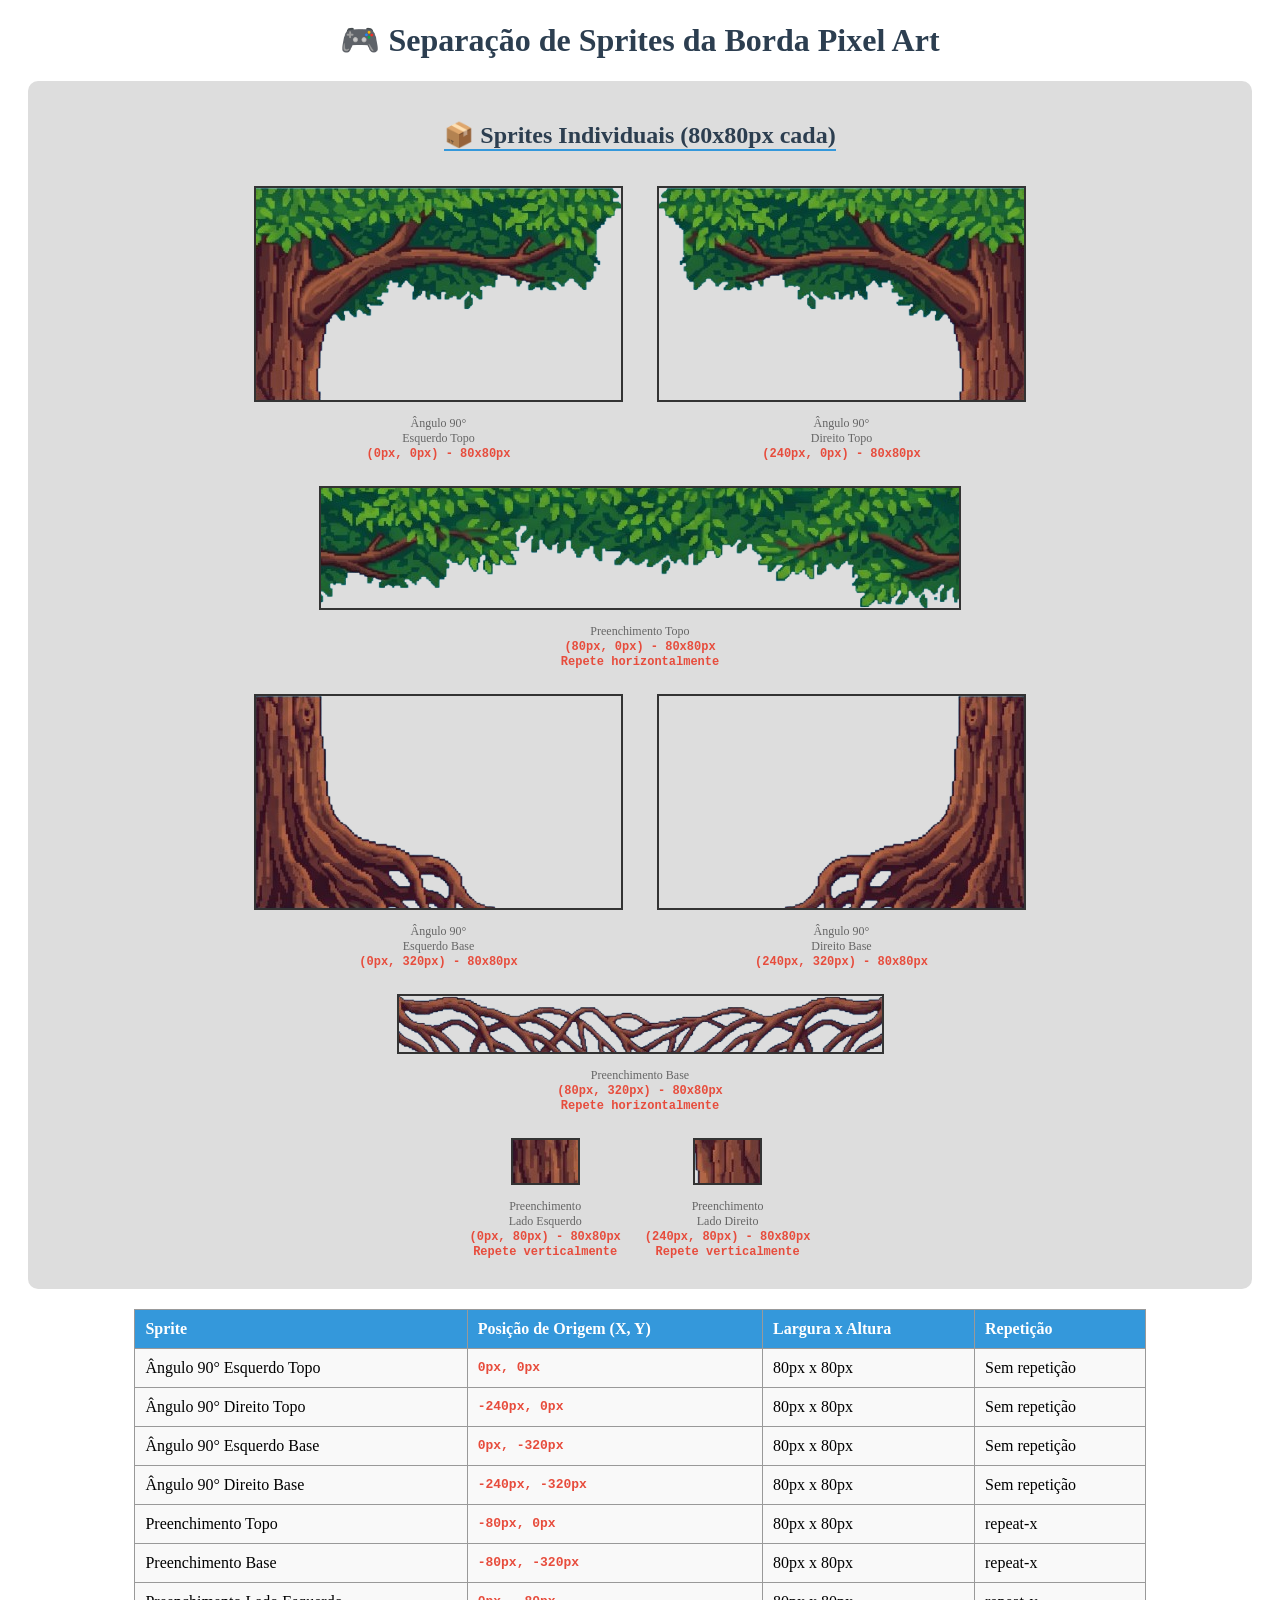
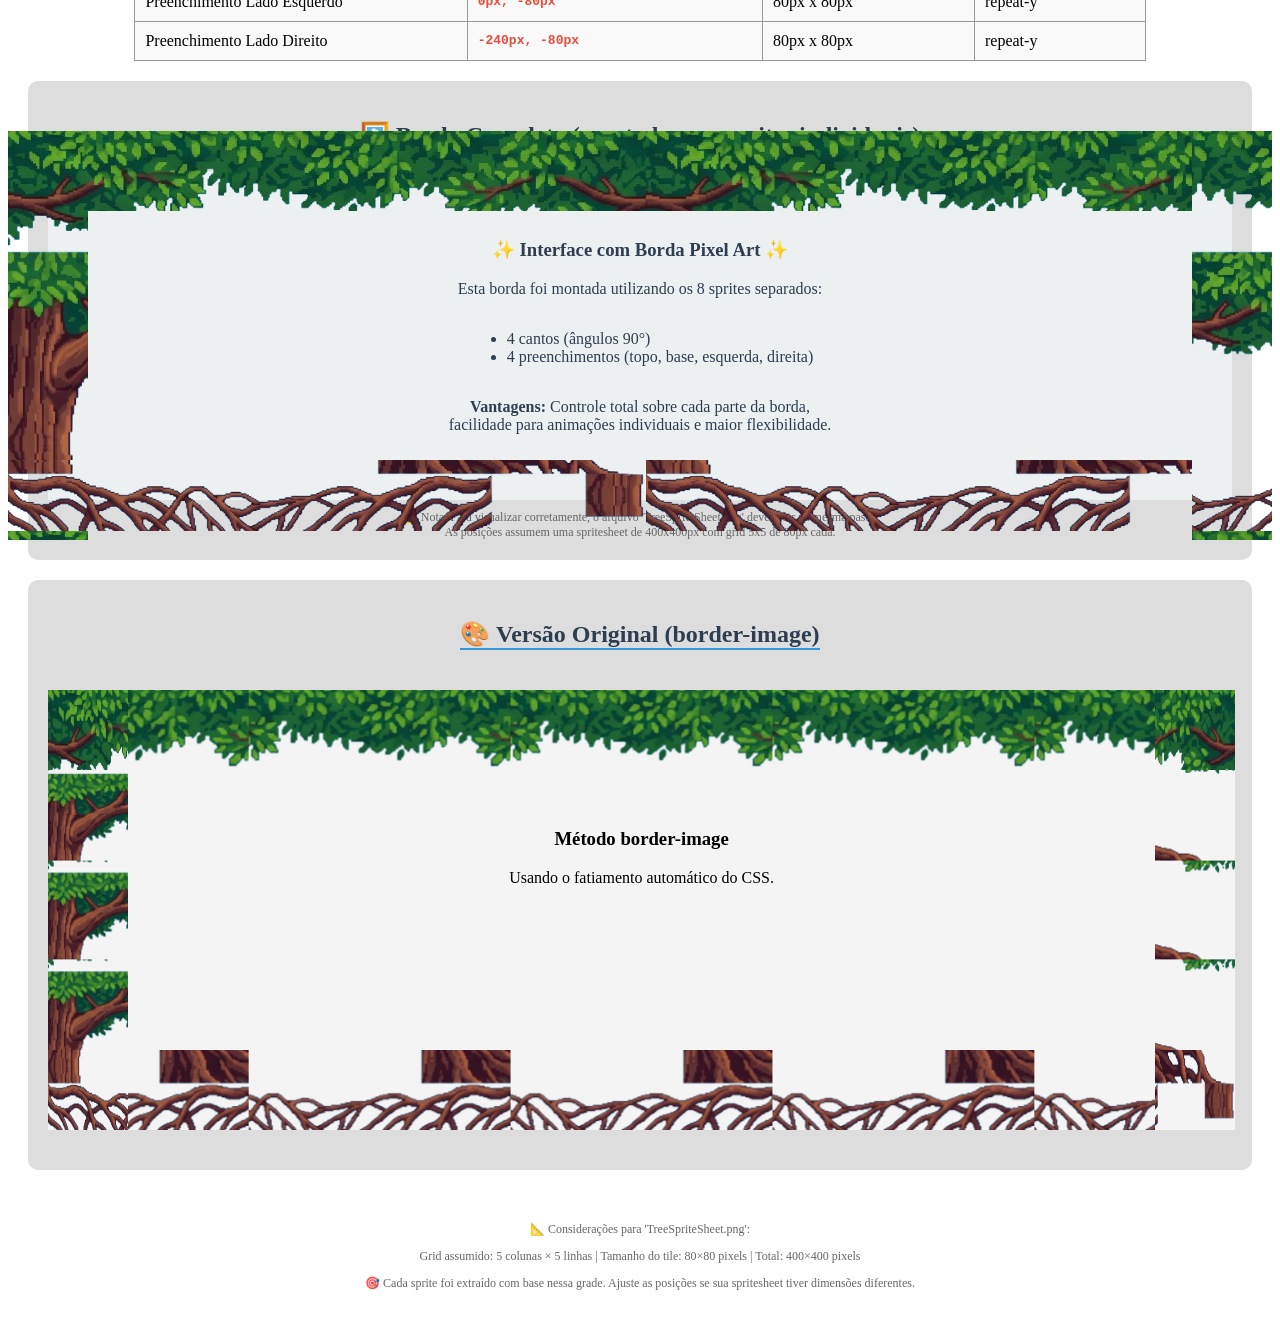
<file: src/img/border/tamanhos.html>
<!DOCTYPE html>
<html lang="pt-br">
<head>
    <meta charset="UTF-8">
    <meta name="viewport" content="width=device-width, initial-scale=1.0">
    <title>Borda Pixel Art - Sprites Separados</title>
    <style>
        :root {
            /* Sprite sheet original */
            --sprite-full: url('TreeSpriteSheet.png');
            
            /* Cada sprite separado com suas dimensões específicas */
            /* Considerando que TreeSpriteSheet.png tem 400x400px 
               e cada sprite ocupa 80x80px (5x5 grid) */
            
            /* Cantos - 90 graus */
            --angulo-90-direito-topo: url('TreeSpriteSheet.png');
            --angulo-90-esquerdo-topo: url('TreeSpriteSheet.png');
            --angulo-90-direito-base: url('TreeSpriteSheet.png');
            --angulo-90-esquerdo-base: url('TreeSpriteSheet.png');
            
            /* Preenchimentos */
            --preenchimento-topo: url('TreeSpriteSheet.png');
            --preenchimento-base: url('TreeSpriteSheet.png');
            --preenchimento-lado-direito: url('TreeSpriteSheet.png');
            --preenchimento-lado-esquerdo: url('TreeSpriteSheet.png');
        }
        
        /* Configuração de cada sprite com posição e tamanho específicos */
        .sprite-preview {
            display: inline-block;
            margin: 10px;
            text-align: center;
        }
        
        .sprite-box {
            display: inline-block;
            border: 2px solid #333;
            margin: 5px;
            background-repeat: no-repeat;
        }
        
        /* 1. Ângulo 90° Direito Topo (canto superior direito) - 80x80px */
        .angulo-direito-topo {
            width: 365px;
            height: 212px;
            background-image: var(--sprite-full);
            background-position: 0px -121px; /* Coluna 1, Linha 0 */
            background-repeat: no-repeat;
            /*expelhar o lado direito*/
            transform: scaleX(-1);
        }
        
        /* 2. Ângulo 90° Esquerdo Topo (canto superior esquerdo) - 80x80px */
        .angulo-esquerdo-topo {
            width: 365px;
            height: 212px;
            background-image: var(--sprite-full);
            background-position: 0px -121px; /* Coluna 1, Linha 0 */
            background-repeat: no-repeat;
        }
        
        /* 3. Ângulo 90° Direito Base (canto inferior direito) - 80x80px */
        .angulo-direito-base {
            width: 365px;
            height: 212px;
            background-image: var(--sprite-full);
            background-position: -371px -121px; /* Coluna 1, Linha 5 */
            background-repeat: no-repeat;
            /*expelhar o lado direito*/
            transform: scaleX(-1);
        }
        
        /* 4. Ângulo 90° Esquerdo Base (canto inferior esquerdo) - 80x80px */
        .angulo-esquerdo-base {
            width: 365px;
            height: 212px;
            background-image: var(--sprite-full);
            background-position: -371px -121px; /* Coluna 1, Linha 5 */
            background-repeat: no-repeat;
        }
        
        /* 5. Preenchimento Topo (borda superior horizontal) - 80x80px cada tile */
        .preenchimento-topo {
            width: 638px;
            height: 120px;
            background-image: var(--sprite-full);
            background-position: 0px 0px; /* Coluna 2, Linha 0 */
            background-repeat: repeat-x;
        }
        
        /* 6. Preenchimento Base (borda inferior horizontal) - 80x80px cada tile */
        .preenchimento-base {
            width: 483px;
            height: 56px;
            background-image: var(--sprite-full);
            background-position: 0px -335px; /* Coluna 2, Linha 5 */
            background-repeat: repeat-x;
        }
        
        /* 7. Preenchimento Lado Direito (borda direita vertical) - 80x80px cada tile */
        .preenchimento-lado-direito {
            width: 65px;
            height: 43px;
            background-image: var(--sprite-full);
            background-position: 0px -271px; /* Coluna 4, Linha 2 */
            background-repeat: repeat-y;
            /*expelhar o lado Esquerdo*/
            transform: scaleX(-1);
        }
        
        /* 8. Preenchimento Lado Esquerdo (borda esquerda vertical) - 80x80px cada tile */
        .preenchimento-lado-esquerdo {
            width: 65px;
            height: 43px;
            background-image: var(--sprite-full);
            background-position: -371px -165px; /* Coluna 1, Linha 2 */
            background-repeat: repeat-y;
        }
        
        /* Demo de borda completa usando os sprites separados */
        .borda-personalizada {
            width: 600px;
            min-height: 300px;
            margin: 50px auto;
            position: relative;
            background-color: #2c3e50;
            color: white;
            padding: 20px;
        }
        
        /* Estrutura da borda com sprites individuais */
        .borda-completa {
            position: relative;
            width: 100%;
            min-height: 300px;
            background-color: #ecf0f1;
            color: #2c3e50;
        }
        
        /* Camadas da borda */
        .borda-canto-tl {
            position: absolute;
            top: -40px;
            left: -40px;
            width: 80px;
            height: 80px;
            background-image: var(--sprite-full);
            background-position: 0px 0px;
            z-index: 10;
        }
        
        .borda-canto-tr {
            position: absolute;
            top: -40px;
            right: -40px;
            width: 80px;
            height: 80px;
            background-image: var(--sprite-full);
            background-position: -240px 0px;
            z-index: 10;
        }
        
        .borda-canto-bl {
            position: absolute;
            bottom: -40px;
            left: -40px;
            width: 80px;
            height: 80px;
            background-image: var(--sprite-full);
            background-position: 0px -320px;
            z-index: 10;
        }
        
        .borda-canto-br {
            position: absolute;
            bottom: -40px;
            right: -40px;
            width: 80px;
            height: 80px;
            background-image: var(--sprite-full);
            background-position: -240px -320px;
            z-index: 10;
        }
        
        .borda-topo {
            position: absolute;
            top: -40px;
            left: 40px;
            right: 40px;
            height: 80px;
            background-image: var(--sprite-full);
            background-position: -80px 0px;
            background-repeat: repeat-x;
            z-index: 9;
        }
        
        .borda-base {
            position: absolute;
            bottom: -40px;
            left: 40px;
            right: 40px;
            height: 80px;
            background-image: var(--sprite-full);
            background-position: -80px -320px;
            background-repeat: repeat-x;
            z-index: 9;
        }
        
        .borda-esquerda {
            position: absolute;
            left: -40px;
            top: 40px;
            bottom: 40px;
            width: 80px;
            background-image: var(--sprite-full);
            background-position: 0px -80px;
            background-repeat: repeat-y;
            z-index: 9;
        }
        
        .borda-direita {
            position: absolute;
            right: -40px;
            top: 40px;
            bottom: 40px;
            width: 80px;
            background-image: var(--sprite-full);
            background-position: -240px -80px;
            background-repeat: repeat-y;
            z-index: 9;
        }
        
        .conteudo-interno {
            padding: 50px;
            text-align: center;
            position: relative;
            z-index: 5;
        }
        
        .preview-container {
            text-align: center;
            padding: 20px;
            background: #ddd;
            margin: 20px;
            border-radius: 10px;
        }
        
        h2 {
            color: #2c3e50;
            border-bottom: 2px solid #3498db;
            display: inline-block;
        }
        
        .info-sprite {
            font-size: 12px;
            margin-top: 5px;
            color: #666;
        }
        
        table {
            margin: 20px auto;
            border-collapse: collapse;
            width: 80%;
        }
        
        th, td {
            border: 1px solid #999;
            padding: 10px;
            text-align: left;
        }
        
        th {
            background-color: #3498db;
            color: white;
        }
        
        td {
            background-color: #f9f9f9;
        }
        
        .medidas {
            font-family: monospace;
            color: #e74c3c;
            font-weight: bold;
        }
    </style>
</head>
<body>
    <h1 style="text-align: center; color: #2c3e50;">🎮 Separação de Sprites da Borda Pixel Art</h1>
    
    <!-- Preview dos sprites individuais -->
    <div class="preview-container">
        <h2>📦 Sprites Individuais (80x80px cada)</h2>
        
        <div>
            <div class="sprite-preview">
                <div class="sprite-box angulo-esquerdo-topo"></div>
                <div class="info-sprite">Ângulo 90°<br>Esquerdo Topo<br><span class="medidas">(0px, 0px) - 80x80px</span></div>
            </div>
            
            <div class="sprite-preview">
                <div class="sprite-box angulo-direito-topo"></div>
                <div class="info-sprite">Ângulo 90°<br>Direito Topo<br><span class="medidas">(240px, 0px) - 80x80px</span></div>
            </div>
            
            <div class="sprite-preview">
                <div class="sprite-box preenchimento-topo"></div>
                <div class="info-sprite">Preenchimento Topo<br><span class="medidas">(80px, 0px) - 80x80px<br>Repete horizontalmente</span></div>
            </div>
        </div>
        
        <div>
            <div class="sprite-preview">
                <div class="sprite-box angulo-esquerdo-base"></div>
                <div class="info-sprite">Ângulo 90°<br>Esquerdo Base<br><span class="medidas">(0px, 320px) - 80x80px</span></div>
            </div>
            
            <div class="sprite-preview">
                <div class="sprite-box angulo-direito-base"></div>
                <div class="info-sprite">Ângulo 90°<br>Direito Base<br><span class="medidas">(240px, 320px) - 80x80px</span></div>
            </div>
            
            <div class="sprite-preview">
                <div class="sprite-box preenchimento-base"></div>
                <div class="info-sprite">Preenchimento Base<br><span class="medidas">(80px, 320px) - 80x80px<br>Repete horizontalmente</span></div>
            </div>
        </div>
        
        <div>
            <div class="sprite-preview">
                <div class="sprite-box preenchimento-lado-esquerdo"></div>
                <div class="info-sprite">Preenchimento<br>Lado Esquerdo<br><span class="medidas">(0px, 80px) - 80x80px<br>Repete verticalmente</span></div>
            </div>
            
            <div class="sprite-preview">
                <div class="sprite-box preenchimento-lado-direito"></div>
                <div class="info-sprite">Preenchimento<br>Lado Direito<br><span class="medidas">(240px, 80px) - 80x80px<br>Repete verticalmente</span></div>
            </div>
        </div>
    </div>
    
    <!-- Tabela de especificações -->
    <table>
        <thead>
            <tr><th>Sprite</th><th>Posição de Origem (X, Y)</th><th>Largura x Altura</th><th>Repetição</th></tr>
        </thead>
        <tbody>
            <tr><td>Ângulo 90° Esquerdo Topo</td><td class="medidas">0px, 0px</td><td>80px x 80px</td><td>Sem repetição</td></tr>
            <tr><td>Ângulo 90° Direito Topo</td><td class="medidas">-240px, 0px</td><td>80px x 80px</td><td>Sem repetição</td></tr>
            <tr><td>Ângulo 90° Esquerdo Base</td><td class="medidas">0px, -320px</td><td>80px x 80px</td><td>Sem repetição</td></tr>
            <tr><td>Ângulo 90° Direito Base</td><td class="medidas">-240px, -320px</td><td>80px x 80px</td><td>Sem repetição</td></tr>
            <tr><td>Preenchimento Topo</td><td class="medidas">-80px, 0px</td><td>80px x 80px</td><td>repeat-x</td></tr>
            <tr><td>Preenchimento Base</td><td class="medidas">-80px, -320px</td><td>80px x 80px</td><td>repeat-x</td></tr>
            <tr><td>Preenchimento Lado Esquerdo</td><td class="medidas">0px, -80px</td><td>80px x 80px</td><td>repeat-y</td></tr>
            <tr><td>Preenchimento Lado Direito</td><td class="medidas">-240px, -80px</td><td>80px x 80px</td><td>repeat-y</td></tr>
        </tbody>
    </table>
    
    <!-- Demonstração da borda completa usando sprites separados -->
    <div class="preview-container">
        <h2>🖼️ Borda Completa (montada com sprites individuais)</h2>
        <div class="borda-completa">
            <div class="borda-canto-tl"></div>
            <div class="borda-canto-tr"></div>
            <div class="borda-canto-bl"></div>
            <div class="borda-canto-br"></div>
            <div class="borda-topo"></div>
            <div class="borda-base"></div>
            <div class="borda-esquerda"></div>
            <div class="borda-direita"></div>
            <div class="conteudo-interno">
                <h3>✨ Interface com Borda Pixel Art ✨</h3>
                <p>Esta borda foi montada utilizando os 8 sprites separados:</p>
                <ul style="text-align: left; display: inline-block;">
                    <li>4 cantos (ângulos 90°)</li>
                    <li>4 preenchimentos (topo, base, esquerda, direita)</li>
                </ul>
                <p><strong>Vantagens:</strong> Controle total sobre cada parte da borda, <br>
                facilidade para animações individuais e maior flexibilidade.</p>
            </div>
        </div>
        <div class="info-sprite" style="margin-top: 10px;">
            ⚠️ Nota: Para visualizar corretamente, o arquivo 'TreeSpriteSheet.png' deve estar na mesma pasta.<br>
            As posições assumem uma spritesheet de 400x400px com grid 5x5 de 80px cada.
        </div>
    </div>
    
    <!-- Versão alternativa com border-image original -->
    <div class="preview-container">
        <h2>🎨 Versão Original (border-image)</h2>
        <div style="width: 80%; min-height: 200px; margin: 20px auto; padding: 40px; border-style: solid; border-width: 80px; border-image-source: url('TreeSpriteSheet.png'); border-image-slice: 25% 25% 25% 25%; border-image-repeat: repeat; background-color: #f4f4f4;">
            <div style="text-align: center;">
                <h3>Método border-image</h3>
                <p>Usando o fatiamento automático do CSS.</p>
            </div>
        </div>
    </div>
    
    <div style="text-align: center; padding: 20px; color: #666; font-size: 12px;">
        <p>📐 Considerações para 'TreeSpriteSheet.png':</p>
        <p>Grid assumido: 5 colunas × 5 linhas | Tamanho do tile: 80×80 pixels | Total: 400×400 pixels</p>
        <p>🎯 Cada sprite foi extraído com base nessa grade. Ajuste as posições se sua spritesheet tiver dimensões diferentes.</p>
    </div>
</body>
</html>
</file>
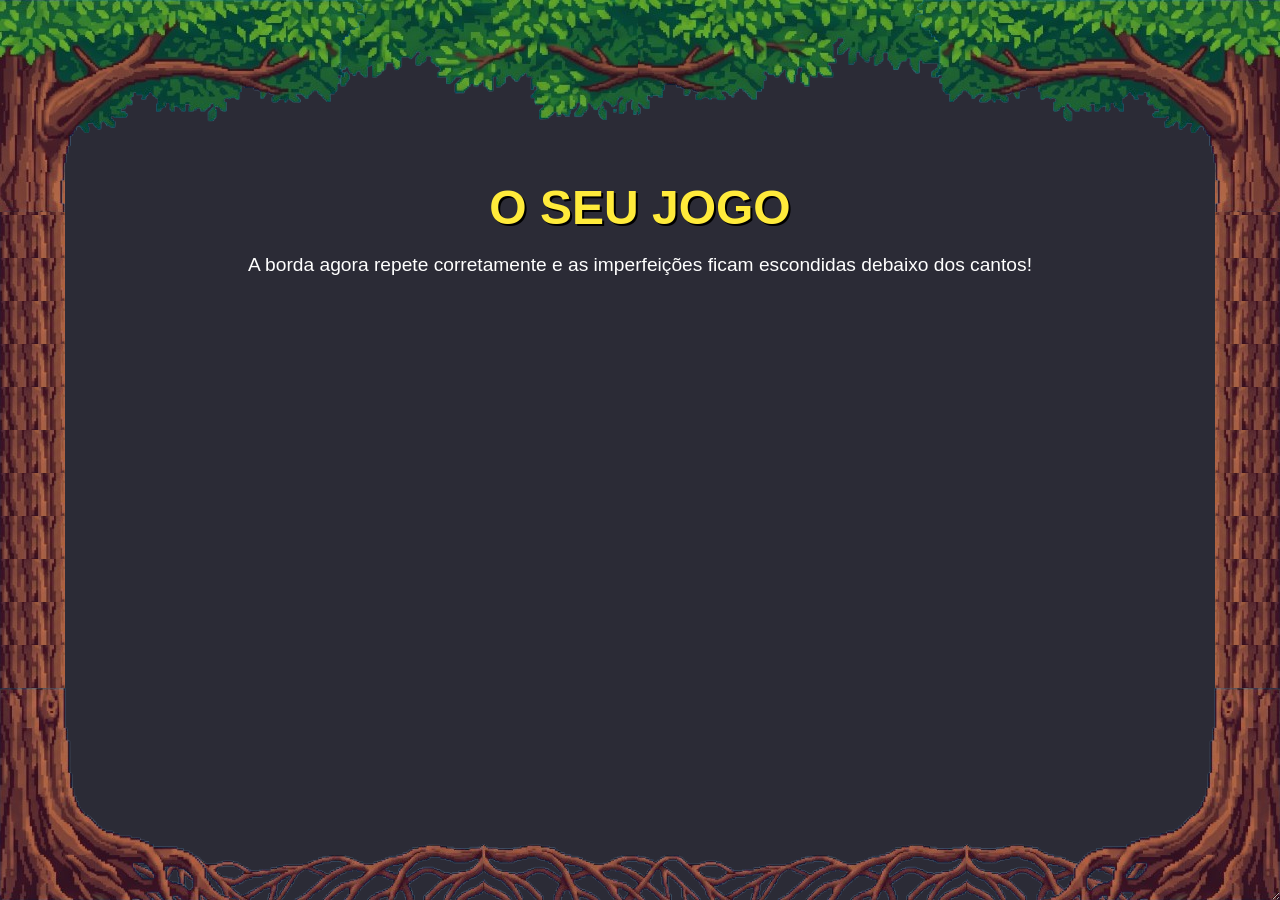
<file: src/img/border/teste.html>
<!DOCTYPE html>
<html lang="pt-BR">

<head>
    <meta charset="UTF-8">
    <meta name="viewport" content="width=device-width, initial-scale=1.0">
    <title>Borda de Árvore com Sprite Sheet</title>
    <style>
        :root {
            /* Coloque aqui o caminho exato da sua imagem */
            --sprite-full: url('TreeSpriteSheet.png');
        }

        body {
            margin: 0;
            background-color: #2b2b36;
            color: white;
            font-family: sans-serif;
            min-height: 100vh;
            display: flex;
            justify-content: center;
            align-items: center;
        }

        /* --- O CONTAINER PRINCIPAL --- */
        .container-arvore {
            position: fixed;
            width: 100vw;
            min-height: 100vh;
            overflow: hidden;
            box-shadow: 0 10px 30px rgba(0, 0, 0, 0.5);
            resize: both;
            pointer-events: none;
        }

        /* --- REGRAS GERAIS DOS ELEMENTOS DA BORDA --- */
        .peca-arvore {
            position: absolute;
            pointer-events: none;
            image-rendering: pixelated;
        }

        /* --- 1. A CAMADA DOS PREENCHIMENTOS (Ficam por Baixo: z-index 5) --- */
        .preenchimento {
            z-index: 5;
        }

        /* Preenchimento Topo: estica na horizontal, altura fixa de 120px */
        .preenchimento-topo {
            top: 0;
            left: 0;
            right: 0;
            height: 120px;
            background-image: var(--sprite-full);
            background-position: 0px 0px;
            /* Coluna 2, Linha 0 */
            background-repeat: repeat-x;
        }

        /* Preenchimento Base: estica na horizontal, altura fixa de 56px */
        .preenchimento-base {
            bottom: 0;
            left: 0;
            right: 0;
            height: 56px;
            display: flex;
            /* Transforma num container flexível */
            overflow: hidden;
            /* Esconde o que vazar da tela */
        }

        /* Pedaço individual que será repetido com 483px de largura */
        .pedaco-base {
            flex-shrink: 0;
            /* Impede que o flexbox esprema os blocos */
            width: 483px;
            height: 100%;
            background-image: var(--sprite-full);
            background-position: 0px -335px;
            /* Coluna 2, Linha 5 */
            background-repeat: no-repeat;
            image-rendering: pixelated;
            /* Garante que a herança do pixelated não se perca */
        }

        /* Preenchimento Lado Esquerdo: estica na vertical, largura fixa de 55px */
        .preenchimento-lado-esquerdo {
            top: 0;
            bottom: 0;
            left: 0;
            width: 65px;
            display: flex;
            flex-direction: column;
            overflow: hidden;
        }

        /* Preenchimento Lado Direito: estica na vertical, largura fixa de 55px e espelhado */
        .preenchimento-lado-direito {
            top: 0;
            bottom: 0;
            right: 0;
            width: 65px;
            display: flex;
            flex-direction: column;
            overflow: hidden;
            transform: scaleX(-1);
        }

        /* Pedaço individual que será repetido na vertical */
        .pedaco-lado {
            flex-shrink: 0;
            height: 43px;
            background-image: var(--sprite-full);
            background-position: -371px -165px;
            background-repeat: no-repeat;
        }


        /* --- 2. A CAMADA DOS CANTOS (Ficam por Cima: z-index 10) --- */
        .canto {
            z-index: 10;
        }

        .angulo-esquerdo-topo {
            top: 0;
            left: 0;
            width: 365px;
            height: 212px;
            background-image: var(--sprite-full);
            background-position: 0px -121px;
            background-repeat: no-repeat;
        }

        .angulo-direito-topo {
            top: 0;
            right: 0;
            width: 365px;
            height: 212px;
            background-image: var(--sprite-full);
            background-position: 0px -121px;
            background-repeat: no-repeat;
            transform: scaleX(-1);
        }

        .angulo-esquerdo-base {
            bottom: 0;
            left: 0;
            width: 365px;
            height: 212px;
            background-image: var(--sprite-full);
            background-position: -371px -121px;
            background-repeat: no-repeat;
        }

        .angulo-direito-base {
            bottom: 0;
            right: 0;
            width: 365px;
            height: 212px;
            background-image: var(--sprite-full);
            background-position: -371px -121px;
            background-repeat: no-repeat;
            transform: scaleX(-1);
        }

        /* --- 3. A ÁREA DE CONTEÚDO --- */
        .conteudo {
            position: relative;
            z-index: 15;
            /* Fica acima de tudo, inclusive dos cantos */
            width: 100%;
            height: 100%;
            box-sizing: border-box;
            /* O padding afasta o texto para que ele não fique escondido atrás dos troncos e folhas */
            padding: 180px 100px 100px 100px;
            display: flex;
            flex-direction: column;
            justify-content: center;
            align-items: center;
            text-align: center;
        }

        h1 {
            margin: 0;
            color: #ffeb3b;
            font-size: 3rem;
            text-shadow: 2px 2px 0px #000;
        }

        p {
            font-size: 1.2rem;
        }
    </style>
</head>

<body>

    <div class="container-arvore">
        <!-- Preenchimentos (Fundo) -->
        <div class="peca-arvore preenchimento preenchimento-topo"></div>
        <div class="peca-arvore preenchimento preenchimento-base">
            <!-- Adicionamos vários pedaços de 483px para cobrir a largura da tela -->
            <div class="pedaco-base"></div>
            <div class="pedaco-base"></div>
            <div class="pedaco-base"></div>
            <div class="pedaco-base"></div>
            <div class="pedaco-base"></div>
            <div class="pedaco-base"></div>
            <div class="pedaco-base"></div>
            <div class="pedaco-base"></div>
            <div class="pedaco-base"></div>
            <div class="pedaco-base"></div>
        </div>
        <div class="peca-arvore preenchimento preenchimento-lado-esquerdo">
            <!-- Adicionamos 30 pedaços de 41px (cobre até 1230px de altura) -->
            <div class="pedaco-lado"></div>
            <div class="pedaco-lado"></div>
            <div class="pedaco-lado"></div>
            <div class="pedaco-lado"></div>
            <div class="pedaco-lado"></div>
            <div class="pedaco-lado"></div>
            <div class="pedaco-lado"></div>
            <div class="pedaco-lado"></div>
            <div class="pedaco-lado"></div>
            <div class="pedaco-lado"></div>
            <div class="pedaco-lado"></div>
            <div class="pedaco-lado"></div>
            <div class="pedaco-lado"></div>
            <div class="pedaco-lado"></div>
            <div class="pedaco-lado"></div>
            <div class="pedaco-lado"></div>
            <div class="pedaco-lado"></div>
            <div class="pedaco-lado"></div>
            <div class="pedaco-lado"></div>
            <div class="pedaco-lado"></div>
            <div class="pedaco-lado"></div>
            <div class="pedaco-lado"></div>
            <div class="pedaco-lado"></div>
            <div class="pedaco-lado"></div>
            <div class="pedaco-lado"></div>
            <div class="pedaco-lado"></div>
            <div class="pedaco-lado"></div>
            <div class="pedaco-lado"></div>
            <div class="pedaco-lado"></div>
            <div class="pedaco-lado"></div>
        </div>
        <div class="peca-arvore preenchimento preenchimento-lado-direito">
            <!-- Os mesmos 30 pedaços para a direita -->
            <div class="pedaco-lado"></div>
            <div class="pedaco-lado"></div>
            <div class="pedaco-lado"></div>
            <div class="pedaco-lado"></div>
            <div class="pedaco-lado"></div>
            <div class="pedaco-lado"></div>
            <div class="pedaco-lado"></div>
            <div class="pedaco-lado"></div>
            <div class="pedaco-lado"></div>
            <div class="pedaco-lado"></div>
            <div class="pedaco-lado"></div>
            <div class="pedaco-lado"></div>
            <div class="pedaco-lado"></div>
            <div class="pedaco-lado"></div>
            <div class="pedaco-lado"></div>
            <div class="pedaco-lado"></div>
            <div class="pedaco-lado"></div>
            <div class="pedaco-lado"></div>
            <div class="pedaco-lado"></div>
            <div class="pedaco-lado"></div>
            <div class="pedaco-lado"></div>
            <div class="pedaco-lado"></div>
            <div class="pedaco-lado"></div>
            <div class="pedaco-lado"></div>
            <div class="pedaco-lado"></div>
            <div class="pedaco-lado"></div>
            <div class="pedaco-lado"></div>
            <div class="pedaco-lado"></div>
            <div class="pedaco-lado"></div>
            <div class="pedaco-lado"></div>
        </div>

        <!-- Cantos (Frente - escondendo as emendas) -->
        <div class="peca-arvore canto angulo-esquerdo-topo"></div>
        <div class="peca-arvore canto angulo-direito-topo"></div>
        <div class="peca-arvore canto angulo-esquerdo-base"></div>
        <div class="peca-arvore canto angulo-direito-base"></div>

        <!-- O seu site em si -->
        <div class="conteudo">
            <h1>O SEU JOGO</h1>
            <p>A borda agora repete corretamente e as imperfeições ficam escondidas debaixo dos cantos!</p>
        </div>
    </div>

</body>

</html>
</file>
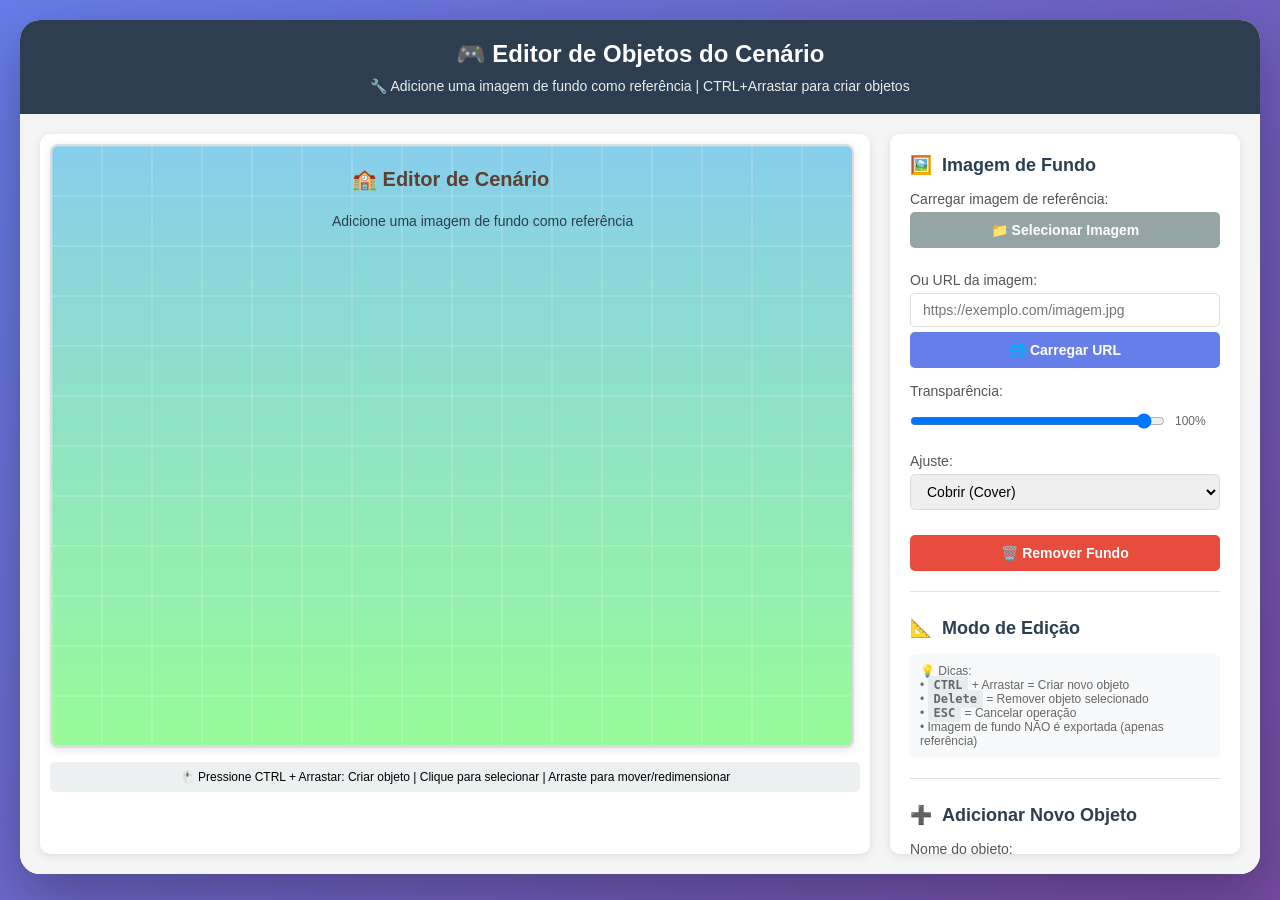
<file: src/pages/mySchool/src/scripts/objects.html>
<!DOCTYPE html>
<html lang="pt-br">

<head>
    <meta charset="UTF-8">
    <meta name="viewport" content="width=device-width, initial-scale=1.0">
    <title>Editor de Objetos - Cenário de Entrada</title>
    <style>
        * {
            margin: 0;
            padding: 0;
            box-sizing: border-box;
            user-select: none;
        }

        body {
            font-family: 'Segoe UI', Tahoma, Geneva, Verdana, sans-serif;
            background: linear-gradient(135deg, #667eea 0%, #764ba2 100%);
            padding: 20px;
            min-height: 100vh;
        }

        .container {
            max-width: 1400px;
            margin: 0 auto;
            background: white;
            border-radius: 20px;
            box-shadow: 0 20px 60px rgba(0, 0, 0, 0.3);
            overflow: hidden;
        }

        .header {
            background: #2c3e50;
            color: white;
            padding: 20px;
            text-align: center;
        }

        .header h1 {
            font-size: 24px;
            margin-bottom: 10px;
        }

        .header p {
            opacity: 0.9;
            font-size: 14px;
        }

        .main-content {
            display: flex;
            gap: 20px;
            padding: 20px;
            background: #f5f5f5;
        }

        .canvas-area {
            flex: 1;
            background: white;
            border-radius: 10px;
            padding: 10px;
            box-shadow: 0 2px 10px rgba(0, 0, 0, 0.1);
        }

        .canvas-container {
            position: relative;
            display: inline-block;
        }

        canvas {
            border: 2px solid #ddd;
            border-radius: 8px;
            cursor: crosshair;
            background: #e8e8e8;
            box-shadow: 0 2px 8px rgba(0, 0, 0, 0.1);
            display: block;
        }

        .controls-panel {
            width: 350px;
            background: white;
            border-radius: 10px;
            padding: 20px;
            box-shadow: 0 2px 10px rgba(0, 0, 0, 0.1);
            max-height: 80vh;
            overflow-y: auto;
        }

        .section {
            margin-bottom: 25px;
            padding-bottom: 20px;
            border-bottom: 1px solid #e0e0e0;
        }

        .section-title {
            font-size: 18px;
            font-weight: bold;
            color: #2c3e50;
            margin-bottom: 15px;
            display: flex;
            align-items: center;
            gap: 10px;
        }

        .form-group {
            margin-bottom: 15px;
        }

        label {
            display: block;
            margin-bottom: 5px;
            color: #555;
            font-weight: 500;
            font-size: 14px;
        }

        input,
        select {
            width: 100%;
            padding: 8px 12px;
            border: 1px solid #ddd;
            border-radius: 5px;
            font-size: 14px;
            transition: all 0.3s;
        }

        input:focus,
        select:focus {
            outline: none;
            border-color: #667eea;
            box-shadow: 0 0 5px rgba(102, 126, 234, 0.3);
        }

        .size-control {
            display: flex;
            gap: 10px;
        }

        .size-control input {
            flex: 1;
        }

        button {
            background: #667eea;
            color: white;
            border: none;
            padding: 10px 20px;
            border-radius: 5px;
            cursor: pointer;
            font-size: 14px;
            font-weight: 600;
            transition: all 0.3s;
            width: 100%;
        }

        button:hover {
            background: #5a67d8;
            transform: translateY(-1px);
            box-shadow: 0 2px 8px rgba(102, 126, 234, 0.4);
        }

        button.danger {
            background: #e74c3c;
        }

        button.danger:hover {
            background: #c0392b;
        }

        button.success {
            background: #27ae60;
        }

        button.success:hover {
            background: #229954;
        }

        button.secondary {
            background: #95a5a6;
        }

        button.secondary:hover {
            background: #7f8c8d;
        }

        .object-list {
            max-height: 300px;
            overflow-y: auto;
        }

        .object-item {
            background: #f8f9fa;
            padding: 10px;
            margin-bottom: 8px;
            border-radius: 5px;
            display: flex;
            justify-content: space-between;
            align-items: center;
            cursor: pointer;
            transition: all 0.2s;
            border-left: 3px solid #667eea;
        }

        .object-item:hover {
            background: #e9ecef;
            transform: translateX(3px);
        }

        .object-item.selected {
            background: #e0e7ff;
            border-left-color: #5a67d8;
            box-shadow: 0 2px 4px rgba(0, 0, 0, 0.1);
        }

        .object-info {
            flex: 1;
        }

        .object-name {
            font-weight: bold;
            font-size: 13px;
            color: #2c3e50;
        }

        .object-coords {
            font-size: 11px;
            color: #7f8c8d;
            margin-top: 3px;
        }

        .delete-btn {
            background: #e74c3c;
            color: white;
            border: none;
            padding: 4px 8px;
            border-radius: 3px;
            cursor: pointer;
            font-size: 11px;
            width: auto;
        }

        .delete-btn:hover {
            background: #c0392b;
        }

        .code-output {
            background: #2d2d2d;
            color: #f8f8f2;
            padding: 15px;
            border-radius: 8px;
            font-family: 'Courier New', monospace;
            font-size: 12px;
            overflow-x: auto;
            white-space: pre-wrap;
            word-wrap: break-word;
            max-height: 200px;
            overflow-y: auto;
        }

        .coord-preview {
            background: #ecf0f1;
            padding: 8px;
            border-radius: 5px;
            font-size: 12px;
            margin-top: 10px;
            text-align: center;
        }

        .shortcuts {
            background: #f8f9fa;
            padding: 10px;
            border-radius: 5px;
            font-size: 12px;
            color: #666;
        }

        .shortcuts kbd {
            background: #e9ecef;
            padding: 2px 6px;
            border-radius: 3px;
            font-family: monospace;
            font-weight: bold;
        }

        .image-preview {
            margin-top: 10px;
            text-align: center;
        }

        .image-preview img {
            max-width: 100%;
            max-height: 150px;
            border-radius: 5px;
            border: 1px solid #ddd;
        }

        .transparency-control {
            display: flex;
            align-items: center;
            gap: 10px;
        }

        .transparency-control input {
            flex: 1;
        }

        .transparency-control span {
            font-size: 12px;
            color: #666;
            min-width: 45px;
        }

        .file-input-wrapper {
            position: relative;
            overflow: hidden;
            display: inline-block;
            width: 100%;
        }

        .file-input-wrapper input {
            position: absolute;
            font-size: 100px;
            opacity: 0;
            right: 0;
            top: 0;
            cursor: pointer;
        }
    </style>
</head>

<body>
    <div class="container">
        <div class="header">
            <h1>🎮 Editor de Objetos do Cenário</h1>
            <p>🔧 Adicione uma imagem de fundo como referência | CTRL+Arrastar para criar objetos</p>
        </div>

        <div class="main-content">
            <div class="canvas-area">
                <div class="canvas-container">
                    <canvas id="sceneCanvas" width="800" height="600"></canvas>
                </div>
                <div class="coord-preview" id="coordPreview">
                    🖱️ Pressione CTRL + Arrastar: Criar objeto | Clique para selecionar | Arraste para
                    mover/redimensionar
                </div>
            </div>

            <div class="controls-panel">
                <div class="section">
                    <div class="section-title">
                        <span>🖼️</span>
                        <span>Imagem de Fundo</span>
                    </div>
                    <div class="form-group">
                        <label>Carregar imagem de referência:</label>
                        <div class="file-input-wrapper">
                            <button class="secondary" style="margin-bottom: 5px;">📁 Selecionar Imagem</button>
                            <input type="file" id="backgroundImageInput" accept="image/*">
                        </div>
                    </div>
                    <div class="form-group">
                        <label>Ou URL da imagem:</label>
                        <input type="text" id="backgroundUrl" placeholder="https://exemplo.com/imagem.jpg">
                        <button id="loadUrlBtn" style="margin-top: 5px;">🌐 Carregar URL</button>
                    </div>
                    <div class="form-group">
                        <label>Transparência:</label>
                        <div class="transparency-control">
                            <input type="range" id="bgOpacity" min="0" max="100" value="100">
                            <span id="opacityValue">100%</span>
                        </div>
                    </div>
                    <div class="form-group">
                        <label>Ajuste:</label>
                        <select id="bgFit">
                            <option value="cover">Cobrir (Cover)</option>
                            <option value="contain">Conter (Contain)</option>
                            <option value="stretch">Esticar (Stretch)</option>
                            <option value="original">Tamanho Original</option>
                        </select>
                    </div>
                    <div id="imagePreview" class="image-preview"></div>
                    <button id="removeBgBtn" class="danger" style="margin-top: 10px;">🗑️ Remover Fundo</button>
                </div>

                <div class="section">
                    <div class="section-title">
                        <span>📐</span>
                        <span>Modo de Edição</span>
                    </div>
                    <div class="shortcuts">
                        💡 Dicas:<br>
                        • <kbd>CTRL</kbd> + Arrastar = Criar novo objeto<br>
                        • <kbd>Delete</kbd> = Remover objeto selecionado<br>
                        • <kbd>ESC</kbd> = Cancelar operação<br>
                        • Imagem de fundo NÃO é exportada (apenas referência)
                    </div>
                </div>

                <div class="section">
                    <div class="section-title">
                        <span>➕</span>
                        <span>Adicionar Novo Objeto</span>
                    </div>
                    <div class="form-group">
                        <label>Nome do objeto:</label>
                        <input type="text" id="objectName" placeholder="ex: roda_interativa, botao_magico"
                            value="novo_objeto">
                    </div>
                    <div class="form-group">
                        <label>Tamanho padrão:</label>
                        <div class="size-control">
                            <input type="number" id="defaultWidth" placeholder="Largura" value="60" step="5">
                            <input type="number" id="defaultHeight" placeholder="Altura" value="60" step="5">
                        </div>
                    </div>
                    <div class="form-group">
                        <label>Tipo:</label>
                        <select id="objectType">
                            <option value="interactive">Interativo</option>
                            <option value="solid">Sólido (Parede)</option>
                            <option value="pushable">Empurrável</option>
                        </select>
                    </div>
                    <button id="addFixedBtn">📍 Adicionar no Centro</button>
                </div>

                <div class="section">
                    <div class="section-title">
                        <span>📋</span>
                        <span>Objetos do Cenário</span>
                        <button id="clearAllBtn" class="delete-btn" style="width: auto; margin-left: auto;">Limpar
                            Todos</button>
                    </div>
                    <div id="objectList" class="object-list">
                        <!-- Lista de objetos será inserida aqui -->
                    </div>
                </div>

                <div class="section">
                    <div class="section-title">
                        <span>💾</span>
                        <span>Código Gerado</span>
                    </div>
                    <div class="code-output" id="codeOutput">
                        // Clique no canvas para gerar objetos
                    </div>
                    <button id="copyCodeBtn" class="success" style="margin-top: 10px;">📋 Copiar Código</button>
                    <button id="exportJsonBtn" style="margin-top: 5px; background: #3498db;">💾 Exportar como
                        JSON</button>
                </div>
            </div>
        </div>
    </div>

    <script>
        const canvas = document.getElementById('sceneCanvas');
        const ctx = canvas.getContext('2d');

        // Array para armazenar objetos adicionados pelo usuário
        let userObjects = [];

        // Estado de seleção e interação
        let selectedObjectIndex = -1;
        let isDragging = false;
        let dragStartX = 0, dragStartY = 0;
        let originalX = 0, originalY = 0;
        let originalWidth = 0, originalHeight = 0;
        let resizeCorner = null;

        // Estado de criação de objeto
        let isCreating = false;
        let createStartX = 0, createStartY = 0;

        // Imagem de fundo
        let backgroundImage = new Image();
        let hasBackgroundImage = false;
        let bgImageElement = null;

        // Configurações da imagem de fundo
        let bgOpacity = 100;
        let bgFit = 'cover';

        // Desenhar o cenário base
        function drawBackground() {
            if (hasBackgroundImage && bgImageElement && bgImageElement.complete && bgImageElement.naturalWidth > 0) {
                ctx.save();
                ctx.globalAlpha = bgOpacity / 100;

                const imgWidth = bgImageElement.naturalWidth;
                const imgHeight = bgImageElement.naturalHeight;
                let drawWidth, drawHeight, drawX, drawY;

                switch (bgFit) {
                    case 'cover':
                        const scaleCover = Math.max(canvas.width / imgWidth, canvas.height / imgHeight);
                        drawWidth = imgWidth * scaleCover;
                        drawHeight = imgHeight * scaleCover;
                        drawX = (canvas.width - drawWidth) / 2;
                        drawY = (canvas.height - drawHeight) / 2;
                        break;
                    case 'contain':
                        const scaleContain = Math.min(canvas.width / imgWidth, canvas.height / imgHeight);
                        drawWidth = imgWidth * scaleContain;
                        drawHeight = imgHeight * scaleContain;
                        drawX = (canvas.width - drawWidth) / 2;
                        drawY = (canvas.height - drawHeight) / 2;
                        break;
                    case 'stretch':
                        drawWidth = canvas.width;
                        drawHeight = canvas.height;
                        drawX = 0;
                        drawY = 0;
                        break;
                    case 'original':
                        drawWidth = imgWidth;
                        drawHeight = imgHeight;
                        drawX = (canvas.width - drawWidth) / 2;
                        drawY = (canvas.height - drawHeight) / 2;
                        break;
                    default:
                        drawWidth = canvas.width;
                        drawHeight = canvas.height;
                        drawX = 0;
                        drawY = 0;
                }

                ctx.drawImage(bgImageElement, drawX, drawY, drawWidth, drawHeight);
                ctx.restore();

                // Desenhar grid sobre a imagem (opcional)
                ctx.save();
                ctx.globalAlpha = 0.2;
                ctx.strokeStyle = '#fff';
                ctx.lineWidth = 1;
                for (let i = 0; i < canvas.width; i += 50) {
                    ctx.beginPath();
                    ctx.moveTo(i, 0);
                    ctx.lineTo(i, canvas.height);
                    ctx.stroke();
                    ctx.beginPath();
                    ctx.moveTo(0, i);
                    ctx.lineTo(canvas.width, i);
                    ctx.stroke();
                }
                ctx.restore();
            } else {
                // Gradiente padrão
                const grad = ctx.createLinearGradient(0, 0, 0, 600);
                grad.addColorStop(0, '#87CEEB');
                grad.addColorStop(1, '#98FB98');
                ctx.fillStyle = grad;
                ctx.fillRect(0, 0, 800, 600);

                ctx.strokeStyle = 'rgba(255,255,255,0.3)';
                ctx.lineWidth = 1;
                for (let i = 0; i < 800; i += 50) {
                    ctx.beginPath();
                    ctx.moveTo(i, 0);
                    ctx.lineTo(i, 600);
                    ctx.stroke();
                    ctx.beginPath();
                    ctx.moveTo(0, i);
                    ctx.lineTo(800, i);
                    ctx.stroke();
                }

                ctx.fillStyle = '#5C4033';
                ctx.font = 'bold 20px sans-serif';
                ctx.fillText("🏫 Editor de Cenário", 300, 40);
                ctx.font = '14px sans-serif';
                ctx.fillStyle = '#2c3e50';
                ctx.fillText("Adicione uma imagem de fundo como referência", 280, 80);
            }
        }

        // Desenhar controles de redimensionamento
        function drawResizeHandles(obj) {
            const handleSize = 8;
            const handles = [
                { x: obj.x - handleSize / 2, y: obj.y - handleSize / 2, corner: 'tl' },
                { x: obj.x + obj.width - handleSize / 2, y: obj.y - handleSize / 2, corner: 'tr' },
                { x: obj.x - handleSize / 2, y: obj.y + obj.height - handleSize / 2, corner: 'bl' },
                { x: obj.x + obj.width - handleSize / 2, y: obj.y + obj.height - handleSize / 2, corner: 'br' }
            ];

            ctx.fillStyle = '#FFD700';
            ctx.shadowBlur = 3;
            handles.forEach(handle => {
                ctx.fillRect(handle.x, handle.y, handleSize, handleSize);
                ctx.strokeStyle = '#000';
                ctx.lineWidth = 1;
                ctx.strokeRect(handle.x, handle.y, handleSize, handleSize);
            });
            ctx.shadowBlur = 0;
        }

        // Desenhar todos os objetos
        function drawAllObjects() {
            userObjects.forEach((obj, index) => {
                if (index === selectedObjectIndex) {
                    ctx.shadowBlur = 10;
                    ctx.shadowColor = '#FFD700';
                }

                if (obj.type === 'interactive') {
                    drawInteractiveObject(obj, index === selectedObjectIndex);
                } else if (obj.type === 'solid') {
                    drawSolidObject(obj, index === selectedObjectIndex);
                } else if (obj.type === 'pushable') {
                    drawPushableObject(obj, index === selectedObjectIndex);
                }

                ctx.shadowBlur = 0;

                ctx.fillStyle = 'rgba(0,0,0,0.7)';
                ctx.font = '10px monospace';
                ctx.fillText(`${obj.x},${obj.y} | ${obj.width}x${obj.height}`, obj.x + 5, obj.y - 5);
                ctx.fillStyle = 'rgba(0,0,0,0.5)';
                ctx.fillText(obj.name, obj.x + 5, obj.y - 18);
            });

            // Desenhar retângulo de criação
            if (isCreating) {
                ctx.strokeStyle = '#00ff00';
                ctx.lineWidth = 2;
                ctx.setLineDash([5, 5]);
                ctx.strokeRect(createStartX, createStartY, dragStartX - createStartX, dragStartY - createStartY);
                ctx.setLineDash([]);
            }
        }

        function drawInteractiveObject(obj, isSelected) {
            ctx.fillStyle = 'rgba(0, 206, 209, 0.3)';
            ctx.fillRect(obj.x, obj.y, obj.width, obj.height);
            ctx.fillStyle = isSelected ? '#FFD700' : '#00CED1';
            ctx.fillRect(obj.x + 3, obj.y + 3, obj.width - 6, obj.height - 6);
            ctx.strokeStyle = '#008B8B';
            ctx.lineWidth = isSelected ? 3 : 2;
            ctx.strokeRect(obj.x, obj.y, obj.width, obj.height);

            ctx.font = `${Math.min(obj.height, obj.width) * 0.5}px sans-serif`;
            ctx.fillStyle = '#FFD700';
            ctx.fillText("⚙️", obj.x + obj.width / 2 - 15, obj.y + obj.height / 2 + 8);

            if (isSelected) {
                drawResizeHandles(obj);
            }
        }

        function drawSolidObject(obj, isSelected) {
            ctx.fillStyle = 'rgba(139, 69, 19, 0.85)';
            ctx.fillRect(obj.x, obj.y, obj.width, obj.height);
            ctx.strokeStyle = isSelected ? '#FFD700' : '#8B4513';
            ctx.lineWidth = isSelected ? 3 : 2;
            ctx.strokeRect(obj.x, obj.y, obj.width, obj.height);

            ctx.fillStyle = '#A0522D';
            ctx.fillRect(obj.x + 5, obj.y + 5, obj.width - 10, 8);
            ctx.fillRect(obj.x + 5, obj.y + obj.height - 13, obj.width - 10, 8);

            if (isSelected) {
                drawResizeHandles(obj);
            }
        }

        function drawPushableObject(obj, isSelected) {
            ctx.fillStyle = 'rgba(0,0,0,0.2)';
            ctx.fillRect(obj.x + 3, obj.y + 3, obj.width, obj.height);
            ctx.fillStyle = isSelected ? '#FFD700' : '#CD853F';
            ctx.fillRect(obj.x, obj.y, obj.width, obj.height);
            ctx.strokeStyle = '#8B4513';
            ctx.lineWidth = isSelected ? 3 : 2;
            ctx.strokeRect(obj.x, obj.y, obj.width, obj.height);

            ctx.fillStyle = '#DAA520';
            ctx.fillRect(obj.x + 8, obj.y + 15, obj.width - 16, 6);
            ctx.fillRect(obj.x + 8, obj.y + obj.height - 21, obj.width - 16, 6);

            ctx.font = `${Math.min(obj.height, obj.width) * 0.5}px sans-serif`;
            ctx.fillStyle = '#8B4513';
            ctx.fillText("📦", obj.x + obj.width / 2 - 12, obj.y + obj.height / 2 + 8);

            if (isSelected) {
                drawResizeHandles(obj);
            }
        }

        // Verificar em qual canto do objeto o mouse está
        function getResizeCorner(obj, mouseX, mouseY) {
            const handleSize = 8;
            const corners = {
                tl: { x: obj.x - handleSize / 2, y: obj.y - handleSize / 2 },
                tr: { x: obj.x + obj.width - handleSize / 2, y: obj.y - handleSize / 2 },
                bl: { x: obj.x - handleSize / 2, y: obj.y + obj.height - handleSize / 2 },
                br: { x: obj.x + obj.width - handleSize / 2, y: obj.y + obj.height - handleSize / 2 }
            };

            for (let [corner, pos] of Object.entries(corners)) {
                if (mouseX >= pos.x && mouseX <= pos.x + handleSize &&
                    mouseY >= pos.y && mouseY <= pos.y + handleSize) {
                    return corner;
                }
            }
            return null;
        }

        // Verificar se clicou em algum objeto
        function getObjectAtPosition(x, y) {
            for (let i = userObjects.length - 1; i >= 0; i--) {
                const obj = userObjects[i];
                if (x >= obj.x && x <= obj.x + obj.width && y >= obj.y && y <= obj.y + obj.height) {
                    return i;
                }
            }
            return -1;
        }

        // Renderizar tudo
        function render() {
            drawBackground();
            drawAllObjects();
        }

        // Adicionar objeto com dimensões especificadas
        function addObjectWithSize(x, y, width, height) {
            const name = document.getElementById('objectName').value.trim();
            if (!name) {
                alert('Por favor, digite um nome para o objeto!');
                return false;
            }

            const type = document.getElementById('objectType').value;

            if (x + width > 800) width = 800 - x;
            if (y + height > 600) height = 600 - y;
            if (width < 10 || height < 10) return false;

            const newObject = {
                x: Math.max(0, x),
                y: Math.max(0, y),
                width: width,
                height: height,
                type: type,
                name: name
            };

            userObjects.push(newObject);
            selectedObjectIndex = userObjects.length - 1;
            updateObjectList();
            generateCode();
            render();
            return true;
        }

        // Atualizar objeto existente
        function updateObjectPosition(index, newX, newY) {
            if (newX < 0) newX = 0;
            if (newY < 0) newY = 0;
            if (newX + userObjects[index].width > 800) newX = 800 - userObjects[index].width;
            if (newY + userObjects[index].height > 600) newY = 600 - userObjects[index].height;

            userObjects[index].x = newX;
            userObjects[index].y = newY;
            updateObjectList();
            generateCode();
            render();
        }

        function updateObjectSize(index, newWidth, newHeight, keepPosition = true) {
            let newX = userObjects[index].x;
            let newY = userObjects[index].y;

            if (!keepPosition) {
                if (resizeCorner === 'tl') {
                    newX = userObjects[index].x + userObjects[index].width - newWidth;
                    newY = userObjects[index].y + userObjects[index].height - newHeight;
                } else if (resizeCorner === 'tr') {
                    newY = userObjects[index].y + userObjects[index].height - newHeight;
                } else if (resizeCorner === 'bl') {
                    newX = userObjects[index].x + userObjects[index].width - newWidth;
                }
            }

            if (newX < 0) {
                newWidth += newX;
                newX = 0;
            }
            if (newY < 0) {
                newHeight += newY;
                newY = 0;
            }
            if (newX + newWidth > 800) newWidth = 800 - newX;
            if (newY + newHeight > 600) newHeight = 600 - newY;

            if (newWidth >= 10 && newHeight >= 10) {
                userObjects[index].x = newX;
                userObjects[index].y = newY;
                userObjects[index].width = newWidth;
                userObjects[index].height = newHeight;
                updateObjectList();
                generateCode();
                render();
            }
        }

        // Carregar imagem de fundo
        function loadBackgroundImage(source) {
            const img = new Image();
            img.onload = function () {
                bgImageElement = img;
                hasBackgroundImage = true;
                render();
                updateImagePreview(source);
            };
            img.onerror = function () {
                alert('Erro ao carregar a imagem. Verifique o URL ou arquivo.');
            };
            img.src = source;
        }

        function updateImagePreview(source) {
            const previewDiv = document.getElementById('imagePreview');
            previewDiv.innerHTML = `
                <img src="${source}" alt="Preview">
                <div style="font-size: 11px; color: #666; margin-top: 5px;">Imagem carregada com sucesso!</div>
            `;
        }

        function removeBackground() {
            hasBackgroundImage = false;
            bgImageElement = null;
            document.getElementById('imagePreview').innerHTML = '';
            document.getElementById('backgroundUrl').value = '';
            document.getElementById('backgroundImageInput').value = '';
            render();
        }

        // Atualizar lista de objetos na UI
        function updateObjectList() {
            const listDiv = document.getElementById('objectList');
            if (userObjects.length === 0) {
                listDiv.innerHTML = '<div style="text-align: center; color: #999; padding: 20px;">Nenhum objeto adicionado</div>';
                return;
            }

            listDiv.innerHTML = userObjects.map((obj, index) => `
                <div class="object-item ${index === selectedObjectIndex ? 'selected' : ''}" onclick="selectObject(${index})">
                    <div class="object-info">
                        <div class="object-name">${obj.name}</div>
                        <div class="object-coords">(${obj.x}, ${obj.y}) | ${obj.width}x${obj.height} | ${obj.type}</div>
                    </div>
                    <button class="delete-btn" onclick="event.stopPropagation(); deleteObject(${index})">🗑️</button>
                </div>
            `).join('');
        }

        // Selecionar objeto
        window.selectObject = function (index) {
            selectedObjectIndex = index;
            updateObjectList();
            render();
        };

        // Deletar objeto
        window.deleteObject = function (index) {
            userObjects.splice(index, 1);
            if (selectedObjectIndex >= userObjects.length) {
                selectedObjectIndex = -1;
            }
            updateObjectList();
            generateCode();
            render();
        };

        // Limpar todos os objetos
        document.getElementById('clearAllBtn').addEventListener('click', () => {
            if (confirm('Tem certeza que deseja remover todos os objetos?')) {
                userObjects = [];
                selectedObjectIndex = -1;
                updateObjectList();
                generateCode();
                render();
            }
        });

        // Gerar código
        function generateCode() {
            if (userObjects.length === 0) {
                document.getElementById('codeOutput').innerHTML = '// Nenhum objeto para exportar';
                return;
            }

            const codeString = userObjects.map(obj => {
                return `{ x: ${obj.x}, y: ${obj.y}, width: ${obj.width}, height: ${obj.height}, type: '${obj.type}', name: '${obj.name}' }`;
            }).join(',\n        ');

            const fullCode = `const sceneObjects = [\n        ${codeString}\n    ];`;
            document.getElementById('codeOutput').innerHTML = fullCode;
        }

        // Copiar código
        document.getElementById('copyCodeBtn').addEventListener('click', () => {
            const code = document.getElementById('codeOutput').innerText;
            navigator.clipboard.writeText(code).then(() => {
                alert('✅ Código copiado para a área de transferência!');
            });
        });

        // Exportar JSON
        document.getElementById('exportJsonBtn').addEventListener('click', () => {
            const dataStr = JSON.stringify(userObjects, null, 2);
            const dataUri = 'data:application/json;charset=utf-8,' + encodeURIComponent(dataStr);
            const linkElement = document.createElement('a');
            linkElement.setAttribute('href', dataUri);
            linkElement.setAttribute('download', 'scene_objects.json');
            linkElement.click();
        });

        // Adicionar no centro
        document.getElementById('addFixedBtn').addEventListener('click', () => {
            const width = parseInt(document.getElementById('defaultWidth').value);
            const height = parseInt(document.getElementById('defaultHeight').value);
            const x = (800 - width) / 2;
            const y = (600 - height) / 2;
            addObjectWithSize(x, y, width, height);
        });

        // Controles de imagem de fundo
        document.getElementById('backgroundImageInput').addEventListener('change', (e) => {
            const file = e.target.files[0];
            if (file) {
                const reader = new FileReader();
                reader.onload = function (event) {
                    loadBackgroundImage(event.target.result);
                };
                reader.readAsDataURL(file);
            }
        });

        document.getElementById('loadUrlBtn').addEventListener('click', () => {
            const url = document.getElementById('backgroundUrl').value.trim();
            if (url) {
                loadBackgroundImage(url);
            } else {
                alert('Digite uma URL válida!');
            }
        });

        document.getElementById('removeBgBtn').addEventListener('click', () => {
            removeBackground();
        });

        document.getElementById('bgOpacity').addEventListener('input', (e) => {
            bgOpacity = e.target.value;
            document.getElementById('opacityValue').textContent = bgOpacity + '%';
            render();
        });

        document.getElementById('bgFit').addEventListener('change', (e) => {
            bgFit = e.target.value;
            render();
        });

        // Eventos do mouse
        canvas.addEventListener('mousedown', (e) => {
            const rect = canvas.getBoundingClientRect();
            const scaleX = canvas.width / rect.width;
            const scaleY = canvas.height / rect.height;
            const mouseX = (e.clientX - rect.left) * scaleX;
            const mouseY = (e.clientY - rect.top) * scaleY;

            // CTRL pressionado = modo criação
            if (e.ctrlKey) {
                isCreating = true;
                createStartX = mouseX;
                createStartY = mouseY;
                dragStartX = mouseX;
                dragStartY = mouseY;
                canvas.style.cursor = 'crosshair';
                e.preventDefault();
                return;
            }

            // Verificar se clicou em algum objeto
            const objectIndex = getObjectAtPosition(mouseX, mouseY);

            if (objectIndex !== -1) {
                selectedObjectIndex = objectIndex;
                updateObjectList();

                // Verificar se clicou em um canto de redimensionamento
                resizeCorner = getResizeCorner(userObjects[selectedObjectIndex], mouseX, mouseY);

                if (resizeCorner) {
                    isDragging = true;
                    originalWidth = userObjects[selectedObjectIndex].width;
                    originalHeight = userObjects[selectedObjectIndex].height;
                    originalX = userObjects[selectedObjectIndex].x;
                    originalY = userObjects[selectedObjectIndex].y;
                    dragStartX = mouseX;
                    dragStartY = mouseY;
                    canvas.style.cursor = 'nw-resize';
                } else {
                    isDragging = true;
                    originalX = userObjects[selectedObjectIndex].x;
                    originalY = userObjects[selectedObjectIndex].y;
                    dragStartX = mouseX;
                    dragStartY = mouseY;
                    canvas.style.cursor = 'move';
                }
            } else {
                selectedObjectIndex = -1;
                updateObjectList();
                render();
            }
        });

        canvas.addEventListener('mousemove', (e) => {
            const rect = canvas.getBoundingClientRect();
            const scaleX = canvas.width / rect.width;
            const scaleY = canvas.height / rect.height;
            const mouseX = (e.clientX - rect.left) * scaleX;
            const mouseY = (e.clientY - rect.top) * scaleY;

            // Atualizar preview de coordenadas
            document.getElementById('coordPreview').innerHTML = `🖱️ Posição: (${Math.floor(mouseX)}, ${Math.floor(mouseY)}) | ${e.ctrlKey ? 'Criando objeto...' : (selectedObjectIndex !== -1 ? 'Selecionado: ' + userObjects[selectedObjectIndex]?.name : 'Clique para selecionar')}`;

            // Criando novo objeto
            if (isCreating) {
                dragStartX = mouseX;
                dragStartY = mouseY;
                render();
                return;
            }

            // Movendo ou redimensionando objeto existente
            if (isDragging && selectedObjectIndex !== -1) {
                const deltaX = mouseX - dragStartX;
                const deltaY = mouseY - dragStartY;

                if (resizeCorner) {
                    let newWidth = originalWidth;
                    let newHeight = originalHeight;

                    if (resizeCorner === 'tl') {
                        newWidth = originalWidth - deltaX;
                        newHeight = originalHeight - deltaY;
                        updateObjectSize(selectedObjectIndex, newWidth, newHeight, false);
                    } else if (resizeCorner === 'tr') {
                        newWidth = originalWidth + deltaX;
                        newHeight = originalHeight - deltaY;
                        updateObjectSize(selectedObjectIndex, newWidth, newHeight, false);
                    } else if (resizeCorner === 'bl') {
                        newWidth = originalWidth - deltaX;
                        newHeight = originalHeight + deltaY;
                        updateObjectSize(selectedObjectIndex, newWidth, newHeight, false);
                    } else if (resizeCorner === 'br') {
                        newWidth = originalWidth + deltaX;
                        newHeight = originalHeight + deltaY;
                        updateObjectSize(selectedObjectIndex, newWidth, newHeight, false);
                    }
                } else {
                    updateObjectPosition(selectedObjectIndex, originalX + deltaX, originalY + deltaY);
                }
                render();
            } else {
                // Mudar cursor baseado no que está abaixo
                const objectIndex = getObjectAtPosition(mouseX, mouseY);
                if (objectIndex !== -1) {
                    const corner = getResizeCorner(userObjects[objectIndex], mouseX, mouseY);
                    if (corner) {
                        canvas.style.cursor = 'nw-resize';
                    } else {
                        canvas.style.cursor = 'move';
                    }
                } else {
                    canvas.style.cursor = 'crosshair';
                }
            }
        });

        canvas.addEventListener('mouseup', (e) => {
            if (isCreating) {
                const rect = canvas.getBoundingClientRect();
                const scaleX = canvas.width / rect.width;
                const scaleY = canvas.height / rect.height;
                const mouseX = (e.clientX - rect.left) * scaleX;
                const mouseY = (e.clientY - rect.top) * scaleY;

                const width = Math.abs(mouseX - createStartX);
                const height = Math.abs(mouseY - createStartY);
                const x = Math.min(createStartX, mouseX);
                const y = Math.min(createStartY, mouseY);

                if (width > 5 && height > 5) {
                    addObjectWithSize(x, y, width, height);
                }

                isCreating = false;
                render();
            }

            isDragging = false;
            resizeCorner = null;
            canvas.style.cursor = 'crosshair';
        });

        // Teclas de atalho
        document.addEventListener('keydown', (e) => {
            if (e.key === 'Delete' && selectedObjectIndex !== -1) {
                deleteObject(selectedObjectIndex);
            } else if (e.key === 'Escape') {
                isCreating = false;
                isDragging = false;
                resizeCorner = null;
                render();
            }
        });

        // Renderização inicial
        render();
    </script>
</body>

</html>
</file>
